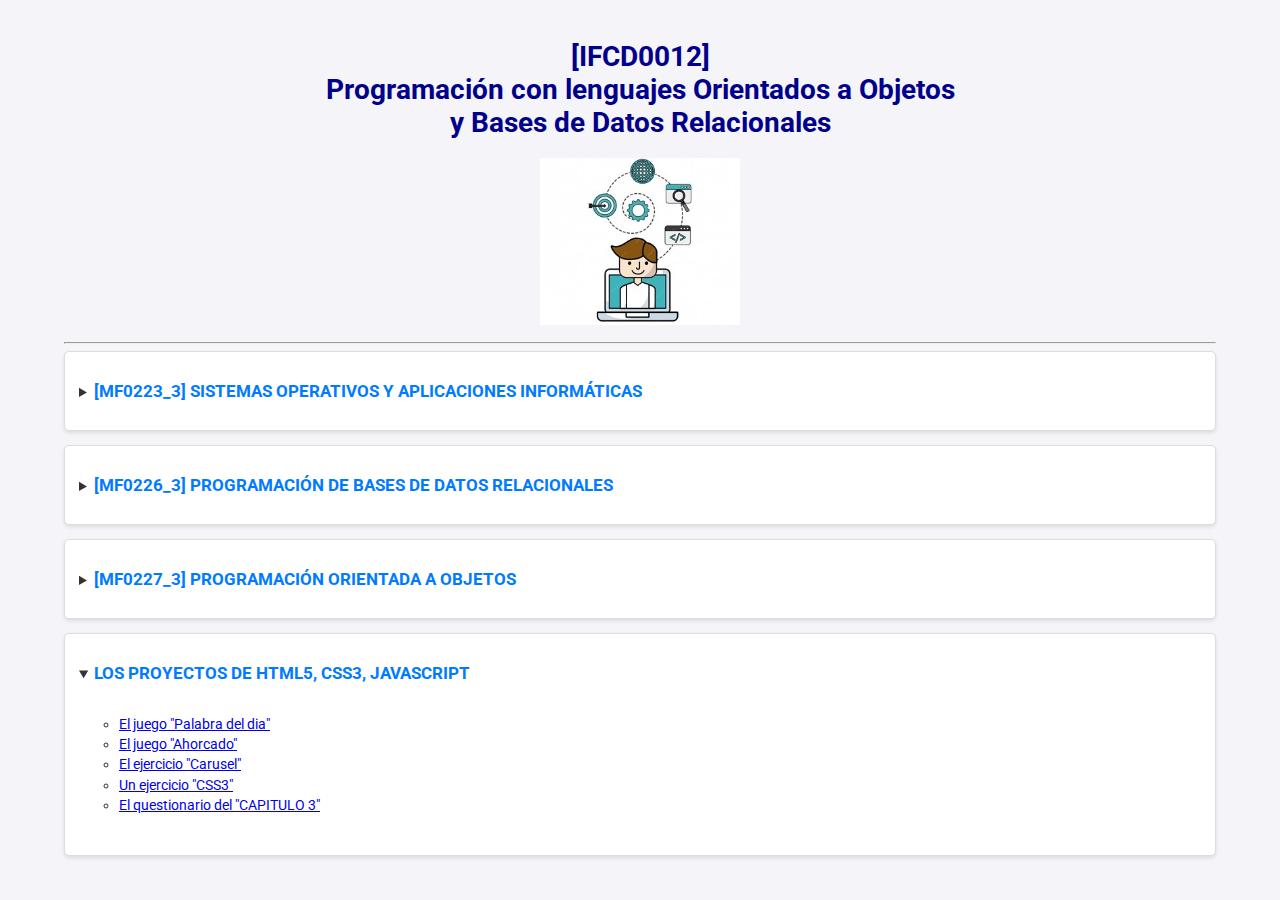
<file: index.html>
<!DOCTYPE html>
<html lang="es">
<head>
  <meta charset="UTF-8">
  <meta name="viewport" content="width=device-width, initial-scale=1.0">
  <link rel="stylesheet" href="./css/estilos.css">
  <!-- fonts de Google -->
  <link href="https://fonts.googleapis.com/css2?family=Roboto:wght@400;500;700&display=swap" rel="stylesheet">
  <!-- fonts de Google -->
  <title>IFCD0012</title>
</head>
<body>
  <!-- menu de navegacion -->
  <nav id="menu">
    <ul id="menu-content">
      <!--
      <li><a href="#sistemas-operativos">Sistemas Operativos</a></li>
      <li><a href="#bases-de-datos">Bases de Datos</a></li>
      <li><a href="#programacion-objetos">Programación Orientada a Objetos</a></li>
      <li><a href="#proyectos">Proyectos</a></li>
      -->
    </ul>
  </nav>
  <!-- menu de navegacion -->
  <h1 class="p">
      [IFCD0012]<br>Programación con lenguajes
      Orientados a Objetos <br>y Bases de Datos Relacionales
  </h1>
  <p class="centro"><img width="200px"  src="./img/poo.jpg" alt="poo image"></p>
  <hr>
  <details id="sistemas-operativos" class="prin">
  <summary><h2>[MF0223_3] SISTEMAS OPERATIVOS Y APLICACIONES INFORMÁTICAS</h2></summary> 
  <h3 title="del 7 al 23 de mayo 2024">[UF1465] Computadores para Bases de Datos (60h)</h3>
    <ul>
      <li><a target="_blank" href="https://youtu.be/0zkX6nlpiSk">Estructura y componentes de un computador</a></li>
      <li>Sistemas Operativos</li>
      <li>Sistemas de Archivo</li>
      <li>Multiproceso y Multiusuario</li>
      <li>Particionamiento lógico y máquinas virtuales. <mark>Virtual Box</mark></li>
      <li>Técnicas de configuración y ajuste de sistemas. <mark>El Kernel</mark></li>
    </ul>
  <h3 title="del 24 de mayo al 12 de junio 2024">[UF1466] Sistemas de Almacenamiento (70h)</h3>
    <ul>
      <li>Organización y gestión de la información</li>
      <li>Desarrollo de supuesto práctico: <mark>Veracrypt</mark></li>
    </ul>
  <h3 title="del 13 al 25 de junio 2024">[UF1467] Aplicaciones microinformáticas e internet para consulta y generación de documentación (40h)</h3>
    <ul>
      <li>Procesadores de Texto, Hojas de Cálculo y Edición de Presentaciones. <mark>Wikis, GitHub Pages, MarkDown</mark></li>
      <li>Uso de Internet: <mark>HTML y FTP (Filezilla)</mark></li>
      <li>Sistemas de control de versiones.<mark>GitHub y BitBucket</mark></li>
    </ul>
  </details>

  <details id="bases-de-datos" class="prin">
    <summary><h2>[MF0226_3] PROGRAMACIÓN DE BASES DE DATOS RELACIONALES</h2></summary>
  <h3 title="del 26 de junio al 9 de julio 2024">[UF2175] Diseño de Bases de Datos Relacionales (50h)</h3>
    <ul>
      <li>Introducción a las bases de datos</li>
      <li>Modelos conceptuales de bases de datos</li>
      <li>El modelo relacional</li>
      <li>El ciclo de vida de un proyecto</li>
      <li>Creación y diseño de bases de datos</li>
    </ul>
  <h3 title="del 10 al 31 de julio 2024">[UF2176] Definición y manipulación de datos (80h)</h3>
    <ul>
      <li>Lenguajes relacionales</li>
      <li>Operaciones en el modelo relacional</li>
      <li>El lenguaje de manipulación de la base de datos</li>
      <li>Transacciones</li>
      <li>XML</li>
    </ul>
  <h3 title="del 16 de agosto al 06 de septiembre 2024">[UF2177] Desarrollo de programas en el entorno de la Base de Datos (80h)</h3>
    <ul>
      <li>Lenguajes de programación de bases de datos</li>
    </ul>
  </details>

  <details id="programacion-objetos" class="prin">
    <summary><h2>[MF0227_3] PROGRAMACIÓN ORIENTADA A OBJETOS</h2></summary>
  <h3 title="del 9 septiembre al 4 de octubre 2024">[UF2404] Principios de la Programación Orientada a Objetos (90h)</h3>
    <ul>
      <li>Introducción al paradigma orientado a objetos</li>
      <li>Clases y objetos</li>
      <li>Generalización/Especialización: Herencia</li>
      <li>Relaciones entre clases</li>
      <li>Análisis del polimorfismo</li>
      <li>Técnicas de programación estructurada</li>
      <li>Estructura de la información</li>
      <li>Lenguajes de programación orientados a objetos</li>
      <li>Implementación del paradigma utilizando un lenguaje de programación orientado a objetos</li>
    </ul>
  <h3 title="del 7 al 29 de octubre 2024">[UF2405] Modelo de Programación Web y Bases de Datos (90h)</h3>
    <ul>
      <li>Introducción al desarrollo de aplicaciones en el modelo de programación web</li>
      <li>Arquitectura multicapa (n-tier)</li>
      <li>La capa de presentación</li>
      <li>Diseño de bases de datos relacionales</li>
      <li>Acceso a bases de datos relacionales: capa de acceso a datos</li>
      <li>Lenguajes de definición de datos</li>
      <li>Manipulación de los datos</li>
    </ul>
  <h3 title="del 30 de octubre al 20 de noviembre 2024">[UF2406] El Ciclo de Vida del Desarrollo de Aplicaciones (80h)</h3>
    <ul>
      <li>Proceso de ingeniería del software</li>
      <li>Planificación y seguimiento</li>
      <li>Diagramado</li>
      <li>Desarrollo de la GUI</li>
      <li>Calidad en el desarrollo del software</li>
      <li>Pruebas</li>
      <li>Excepciones</li>
      <li>Documentación</li>
    </ul>
  </details>
  <!-- SERHII -->
  <details id="proyectos" class="prin">
    <summary><h2>LOS PROYECTOS DE HTML5, CSS3, JAVASCRIPT</h2></summary>
    <ul>
      <li><a target="_blank" href="./apps/20240604_PALABRA_DEL_DIA/index.html">El juego "Palabra del dia"</a></li>
      <li><a target="_blank" href="./apps/ahorcado1/index.html">El juego "Ahorcado"</a></li>
      <li><a target="_blank" href="./apps/carrousel/index.html">El ejercicio "Carusel"</a></li>
      <li><a target="_blank" href="./apps/20240517_ANTONIO_ORIG/index.html">Un ejercicio "CSS3"</a></li>
      <li><a target="_blank" href="./apps/Cuestionario_CAPITULO_3/index.html">El questionario del "CAPITULO 3"</a></li>
    </ul>
  </details>
  <!-- SERHII -->
   <script src="./js/script.js" type="text/javascript"></script>
</body>
</html>
</file>
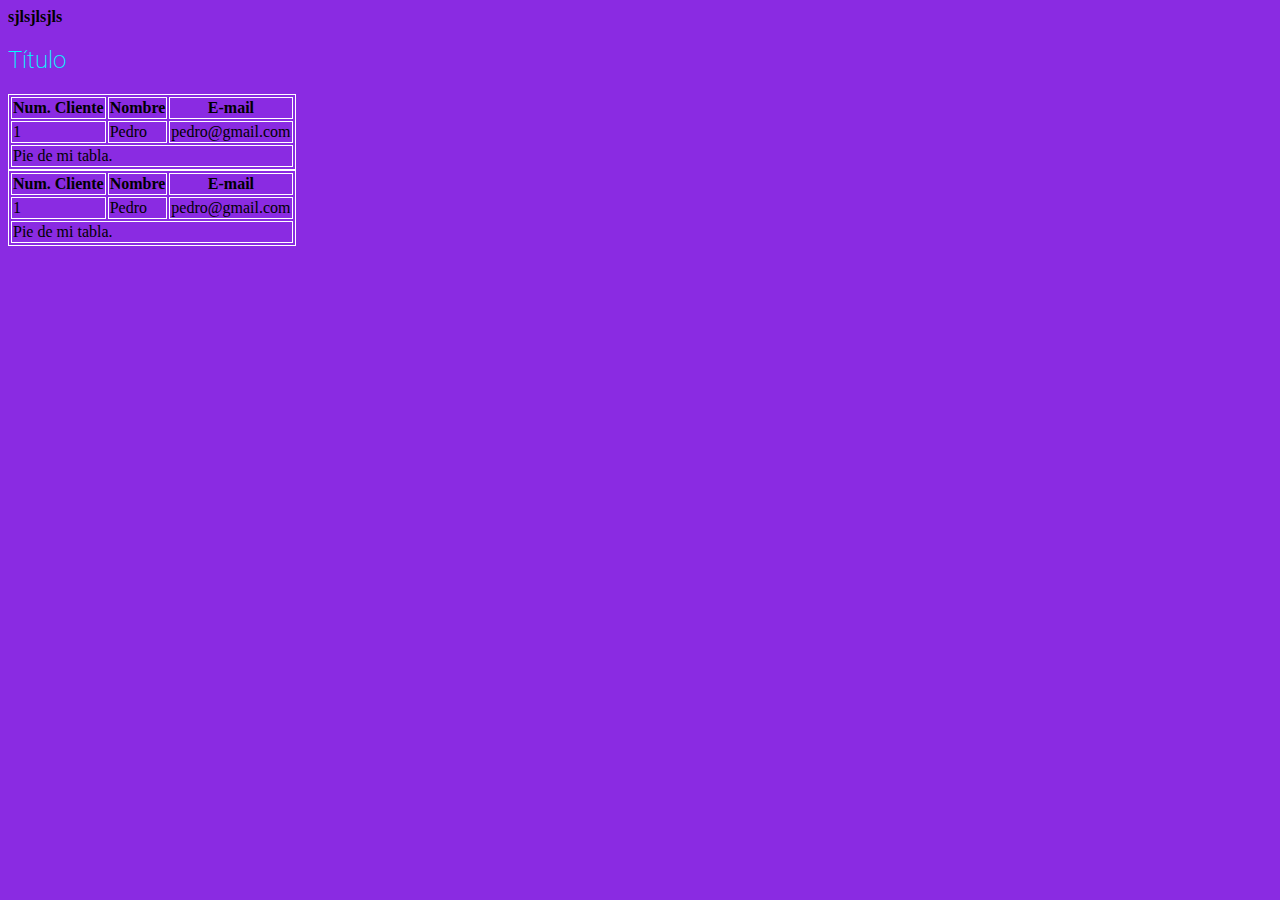
<file: apps/20240517_ANTONIO_ORIG/index.html>
<!DOCTYPE html>
<html lang="Es-es">
  <head>
    <meta charset="UTF-8" />
    <meta name="viewport" content="width=device-width, initial-scale=1.0" />
    <title>Document</title>
    <link rel="stylesheet" href="https://cdnjs.cloudflare.com/ajax/libs/font-awesome/6.5.2/css/all.min.css" integrity="sha512-SnH5WK+bZxgPHs44uWIX+LLJAJ9/2PkPKZ5QiAj6Ta86w+fsb2TkcmfRyVX3pBnMFcV7oQPJkl9QevSCWr3W6A==" crossorigin="anonymous" referrerpolicy="no-referrer" />

    <link rel="stylesheet" href="css/style.css" />
   
  </head>

  <body>
      <i class="fa-brands fa-facebook"></i>
      <b>sjlsjlsjls</b>
      <h2><i class="fa-solid fa-heart"></i>Título</h2>
      <i id="av" class="fa-solid fa-plane"></i>
      <i class="fa-solid fa-heart"></i>
      <table>
        <thead>
          <tr>
              <th>Num. Cliente</th>
              <th>Nombre</th>
              <th>E-mail</th>
          </tr>
        </thead>
        <tbody>
          <tr>
              <td>1</td>
              <td>Pedro</td>
              <td>pedro@gmail.com</td>
          </tr>
        </tbody>
        <tfoot>
            <tr rowspan="">
              <td colspan="3">Pie de mi tabla.</td>
            </tr>
        </tfoot>
      </table>


      <table>
        <thead>
          <tr>
              <th>Num. Cliente</th>
              <th>Nombre</th>
              <th>E-mail</th>
          </tr>
        </thead>
        <tbody>
          <tr>
              <td>1</td>
              <td>Pedro</td>
              <td>pedro@gmail.com</td>
          </tr>
        </tbody>
        <tfoot>
            <tr rowspan="">
              <td colspan="3">Pie de mi tabla.</td>
            </tr>
        </tfoot>
      </table>
      


      
  </body>
</html>
</file>
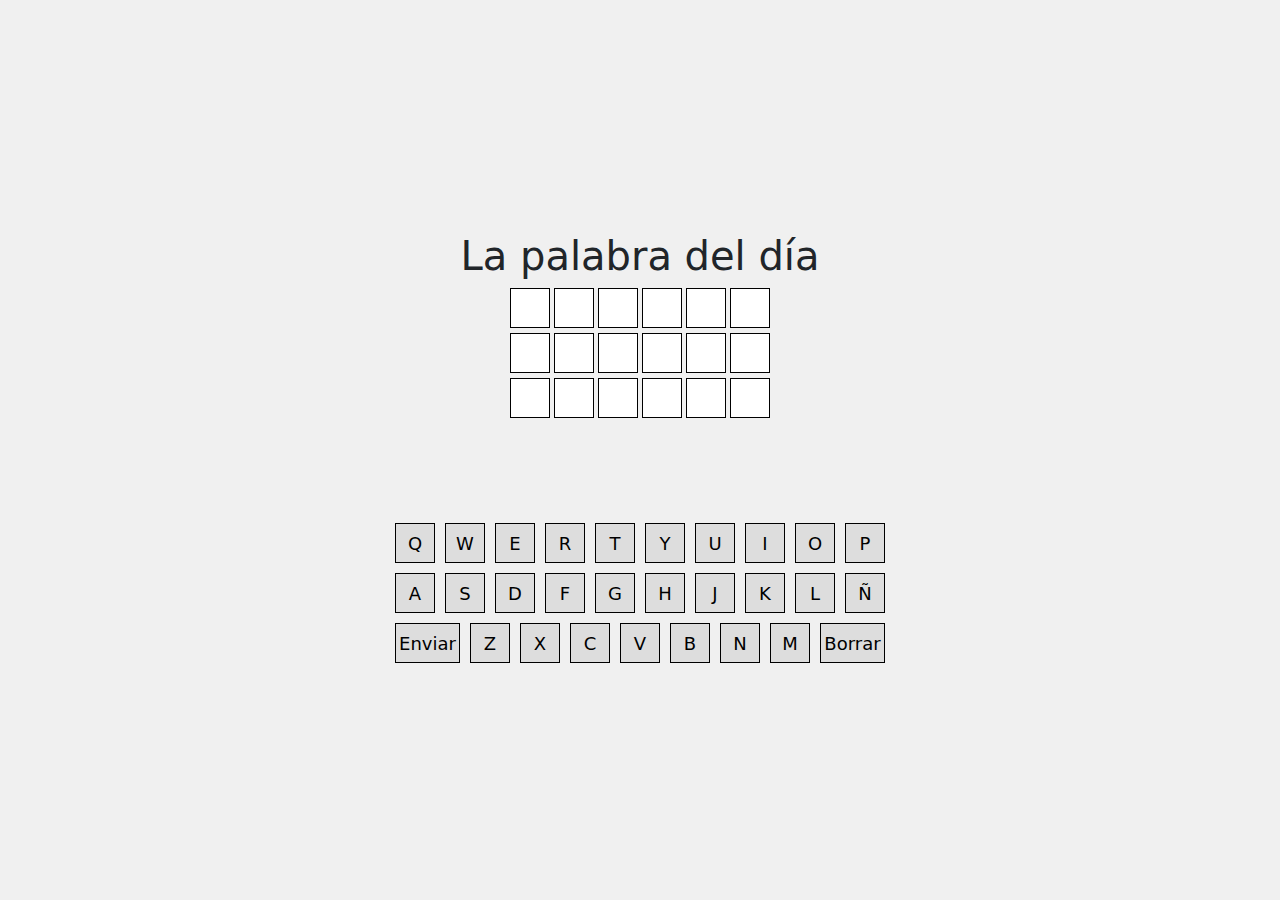
<file: apps/20240604_PALABRA_DEL_DIA/index.html>
<!DOCTYPE html>
<html lang="es">
<head>
    <meta charset="UTF-8">
    <meta name="viewport" content="width=device-width, initial-scale=1.0">
    <title>Document</title>
    <!-- CDN BOOTSTRAP V.5.3-->
    <link href="https://cdn.jsdelivr.net/npm/bootstrap@5.3.3/dist/css/bootstrap.min.css" rel="stylesheet" integrity="sha384-QWTKZyjpPEjISv5WaRU9OFeRpok6YctnYmDr5pNlyT2bRjXh0JMhjY6hW+ALEwIH" crossorigin="anonymous">
    <!-- CDN BOOTSTRAP V.5.3-->
    <script src="https://cdn.jsdelivr.net/npm/bootstrap@5.3.3/dist/js/bootstrap.bundle.min.js" integrity="sha384-YvpcrYf0tY3lHB60NNkmXc5s9fDVZLESaAA55NDzOxhy9GkcIdslK1eN7N6jIeHz" crossorigin="anonymous"></script>
    <!-- Mi propio CSS-->
    <link rel="stylesheet" href="./css/styles.css">
    

</head>
<body>
    <div class="container">
        <h1>La palabra del día</h1>
        <div id="idIntentos" class="intentos"></div>
        <div id="idAlfabeto" class="alfabeto"></div>
    </div>

    <!-- CDN BOOTSTRAP V.5.3-->
    <script src="https://cdn.jsdelivr.net/npm/@popperjs/core@2.11.8/dist/umd/popper.min.js" integrity="sha384-I7E8VVD/ismYTF4hNIPjVp/Zjvgyol6VFvRkX/vR+Vc4jQkC+hVqc2pM8ODewa9r" crossorigin="anonymous"></script>
    <script src="https://cdn.jsdelivr.net/npm/bootstrap@5.3.3/dist/js/bootstrap.min.js" integrity="sha384-0pUGZvbkm6XF6gxjEnlmuGrJXVbNuzT9qBBavbLwCsOGabYfZo0T0to5eqruptLy" crossorigin="anonymous"></script>
    <!-- Mi propio JavaScript-->
    <script src="./js/datos.js" type="text/javascript"></script>
    <script src="./js/script.js" type="text/javascript"></script>
</body>
</html>
</file>
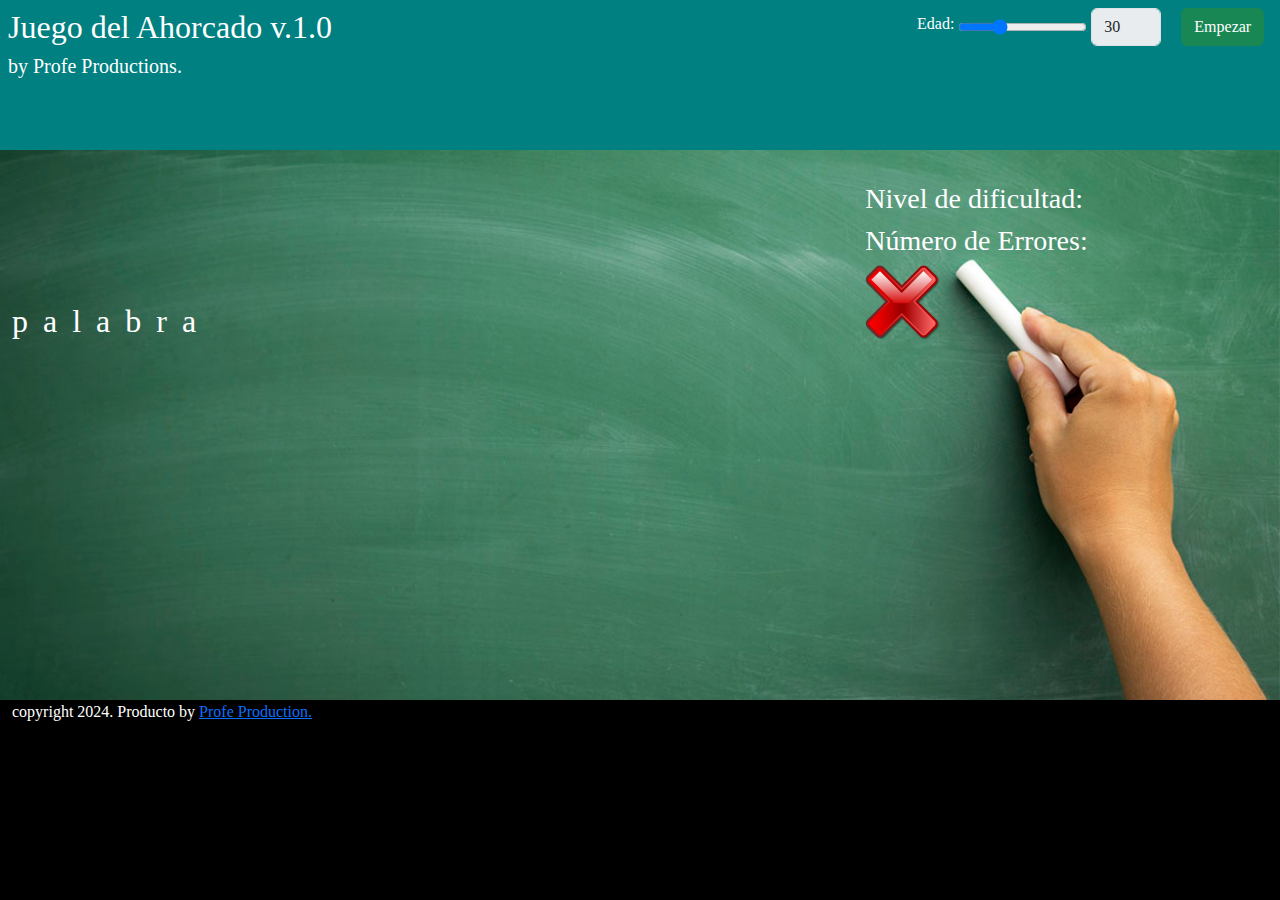
<file: apps/ahorcado1/index.html>
<!DOCTYPE html>
<html lang="en">
<head>
    <meta charset="UTF-8">
    <meta name="viewport" content="width=device-width, initial-scale=1.0">
    <title>Document</title>
    <link href="css/bootstrap.min.css" rel="stylesheet"  >
    <link href="css/style.css" rel="stylesheet" />

</head>
<body>
    <header class="container-fluid">    
        <div class="row">
            <div class="col-sm-12 col-lg-5 col-xl-6 p-2">
                <h2>Juego del Ahorcado v.1.0</h2>
                <h5>by Profe Productions.</h5>
            </div>
            <div class="col-sm-12 col-lg-5 col-xl-5 p-2">
                <div id="rango">
                    <label for ="edad" class="form-label me-1 mt-1">Edad:</label>
                    <input class="me-1" type="range" min="0" max="100" value="30" onchange="document.getElementById('edad').value = this.value" />
                    <input class="form-control me-1 small" id="edad" type="number" value="30" style="width:70px;" disabled />  
                </div>
            </div>
            <div class="col-sm-12 col-lg-2 col-xl-1 p-2">
                <button type="button" id="btn-1" class="btn btn-success" onclick="empezar()">Empezar</button>
            </div>
        </div>
    </header>
    <section class="container-fluid">
        <div class="row">
            <div class="col-lg-8">
                <div id="letras">

                </div>
                <div id="palabra">
                    <h2>palabra</h2>
                </div>
            </div>
            <div class="col-lg-4">
                <div id="errores">
                    <h3>Nivel de dificultad: <span id="dif"></span></h3>                    
                    <h3>Número de Errores: <span id="error"></span></h3>
                    
                    <div id="marcador">
                        <img src="img/error.png" alt="error" style="width:75px; height:75px;"/>
                    </div>

                </div>
            </div>
        </div>
    </section>
    <footer class="container-fluid">
        copyright 2024. Producto by <a href="mailto:toni@ngenio.net">Profe Production.</a>
    </footer>
    <script src="https://cdn.jsdelivr.net/npm/bootstrap@5.3.3/dist/js/bootstrap.bundle.min.js" integrity="sha384-YvpcrYf0tY3lHB60NNkmXc5s9fDVZLESaAA55NDzOxhy9GkcIdslK1eN7N6jIeHz" crossorigin="anonymous"></script>
    <script src="https://cdn.jsdelivr.net/npm/@popperjs/core@2.11.8/dist/umd/popper.min.js" integrity="sha384-I7E8VVD/ismYTF4hNIPjVp/Zjvgyol6VFvRkX/vR+Vc4jQkC+hVqc2pM8ODewa9r" crossorigin="anonymous"></script>
    <script src="https://cdn.jsdelivr.net/npm/bootstrap@5.3.3/dist/js/bootstrap.min.js" integrity="sha384-0pUGZvbkm6XF6gxjEnlmuGrJXVbNuzT9qBBavbLwCsOGabYfZo0T0to5eqruptLy" crossorigin="anonymous"></script>
    <script src="js/script.js" type="text/javascript"></script>
</body>
</html>
</file>
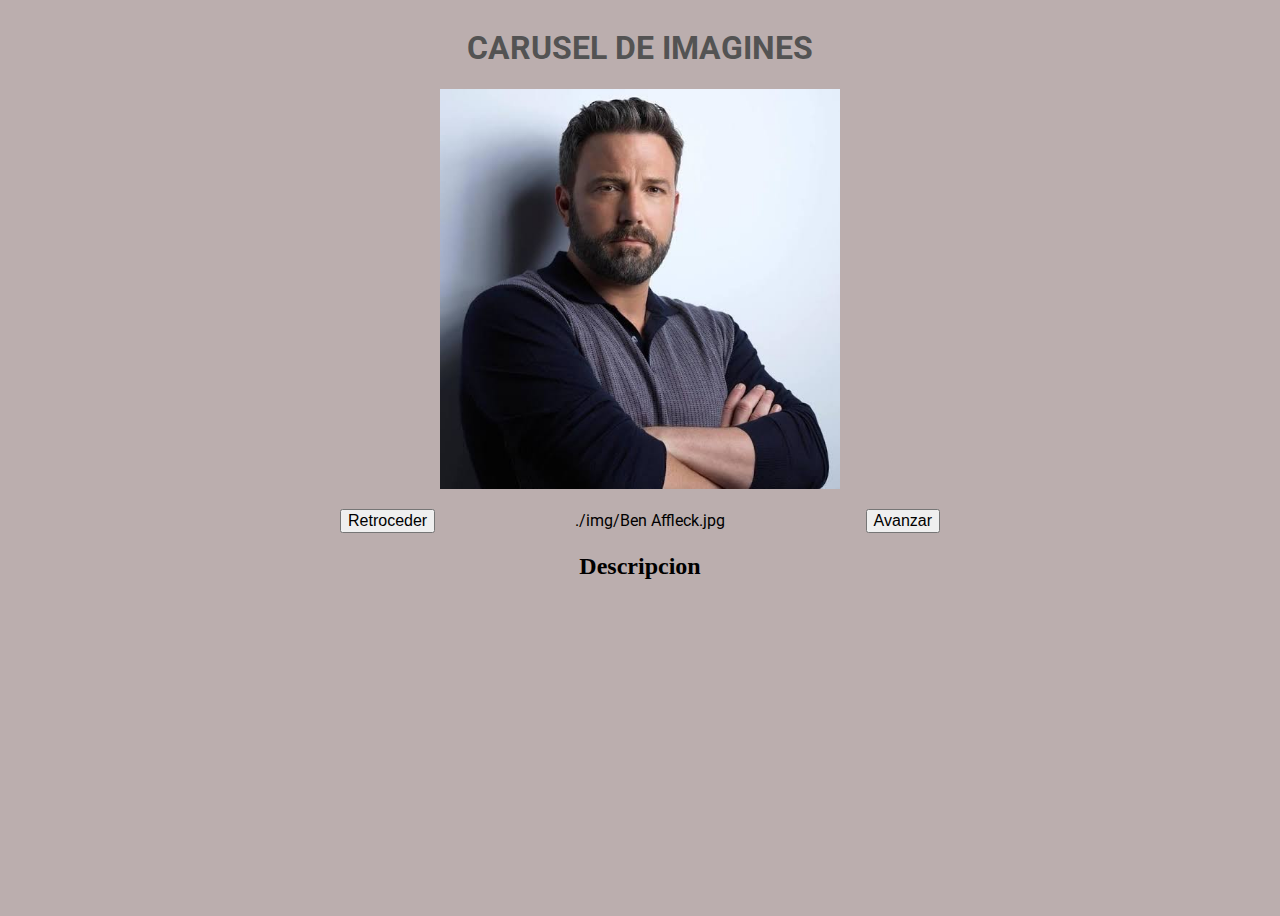
<file: apps/carrousel/index.html>
<!DOCTYPE html>
<html lang="es">
<head>
    <meta charset="UTF-8">
    <meta name="viewport" content="width=device-width, initial-scale=1.0">
    <title>CARROUSEL</title>
    <style>
        @import url('https://fonts.googleapis.com/css2?family=Roboto:ital,wght@0,100;0,300;0,400;0,500;0,700;0,900;1,100;1,300;1,400;1,500;1,700;1,900&display=swap');
        body {
            background-color: #bbaeae;
            display: flex;
            flex-direction: column;
            align-items: center;
            min-height: 100vh;
        }
        .divTitulo,
        .divImagen,
        .divBotones {
            text-align: center;
            font-family: 'Roboto', Verdana, Geneva, Tahoma, sans-serif;
        }
        .h1Titulo {
            color: rgb(83, 83, 83);
        }
        .divImagen {
            margin-bottom: 20px;
            width: 600px;
            height: 400px;
            overflow: hidden;
            /*border: 1px solid #ccc;*/
        }
        .divImagen img {
            width: 100%;
            height: 100%;
            object-fit: contain;
        }
        .divBotones {
            display: flex;
            align-items: center;
            width: 100%;
            justify-content: space-between;
            max-width: 600px;
        }
        #retrocederBoton,
        #avanzarBoton {
            padding: 10px, 20px;
            font-size: 16px;
            cursor: pointer;
        }
        #imgRuta {
            flex-grow: 1;
            text-align: center;
        }
    </style>
</head>
<body>
    <div class="divTitulo">
        <h1 class="h1Titulo">CARUSEL DE IMAGINES</h1>
    </div>
    <div class="divImagen">
        <img id="imagen" src="./img/Ben Affleck.jpg" alt="Ben Affleck">
    </div>
    <div class="divBotones">
        <button id="retrocederBoton" onclick="retroceder()">Retroceder</button>
        <span id="nombreImagen">./img/Ben Affleck.jpg</span>
        <button id="avanzarBoton" onclick="avanza()">Avanzar</button>
    </div>
    <script src="./js/claseImagen.js"></script>
    <div>
        <h2 id="idDescripcion" class="divDescripcion">Descripcion</h2>
    </div>
    <script>
        const RUTA = "./img/";
        const IMAGINES = [
            "Ben Affleck.jpg",
            "Anna Kendrick.jpg",
            "Jon Berntha.jpg",
            "J. K. Simmons.jpg",
            "John Lithgow.jpg",
            "Jean Smart.jpg",
            "Cynthia Addai-Robinson.jpg"
        ];
        let POSICION = 0;

        function avanza() {
            POSICION++;
            if (POSICION >= IMAGINES.length) {
                POSICION = 0;
            }
            mostrarImg();
        };

        function retroceder() {
            POSICION--;
            if (POSICION < 0) {
                POSICION = IMAGINES.length - 1;
            }
            mostrarImg();
        };

        function mostrarImg() {
            let imagen = RUTA + IMAGINES[POSICION];
            let fichero = imagen.substring(imagen.lastIndexOf("/") + 1, imagen.lastIndexOf("."))
            document.getElementById("imagen").src = imagen;
            document.getElementById("imagen").alt = fichero;
            document.getElementById("nombreImagen").innerHTML = imagen;
        };
    </script>
</body>
</html>
</file>
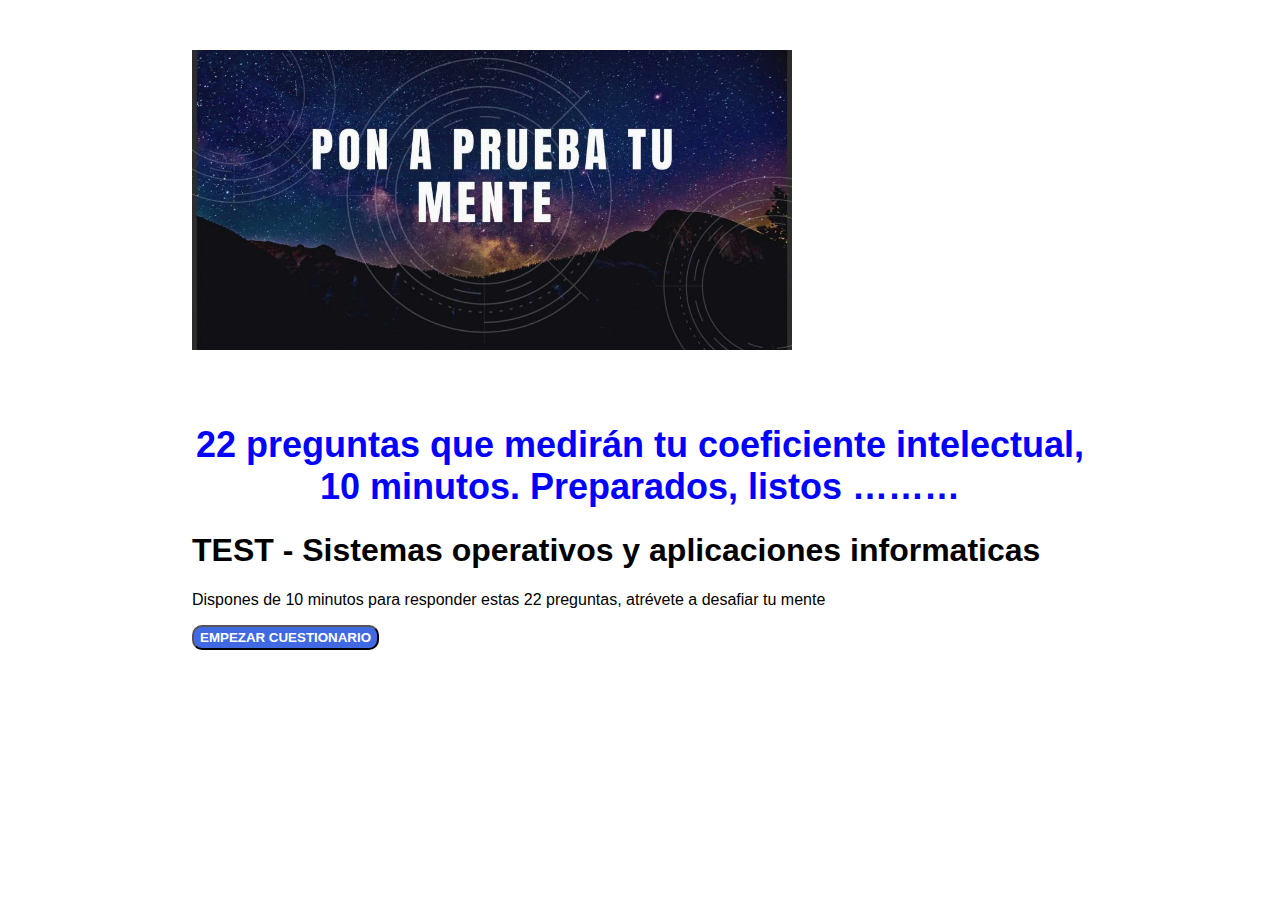
<file: apps/Cuestionario_CAPITULO_3/index.html>
<!DOCTYPE html>
<html lang="en">
<head>
    <meta charset="UTF-8">
    <meta name="viewport" content="width=device-width, initial-scale=1.0">
    <title>TEST DE CONOCIMIENTOS</title>
    <style>
        body {
            display: flex;
            flex-direction: column;
            align-items: center;
            margin: 0 15% 0 15%;
            font-family: Verdana, Geneva, Tahoma, sans-serif;
         }
        .divTituloGeneral {
            text-align: center;
            color: blue;
            font-size: large;
        }
        .divImg {
            width: 600px;
            height: 400px;
          }
        .divImg img {
            width: 100%;
            height: 100%;
            object-fit: contain;
        }
        .inputClasEmpezar,
        .inputClasSiguiente {
            height: 25px;
            background-color: royalblue;
            color: white;
            font-weight: bold;
            border-radius: 10px;
            border-style: 1px solid royalblue;
        }
        .divClasSiguiente {
            width: 100%;
            text-align: right;
        }
        .divClasNumPregunta,
        .divClasPregunta {
            width: 100%;
            font-size: 18px;
            font-weight: bold;
            text-align: left;
        }
    </style>
    
</head>
<body>
    <div>
    <div class="divImg">
        <img src="./img/Cuestionario_4.jpg" alt="Cuestionario_4">
    </div>
    <div class="divTituloGeneral">
        <h1 class="hTituloGeneral" >
            22 preguntas que medirán tu coeficiente intelectual, 10 minutos. Preparados, listos ………
        </h1>
    </div>
    <div>
        <h1 id="iTitulo" class="cTitulo">TEST - Sistemas operativos y aplicaciones informaticas</h1>
        <p id="pIdStart" class="pClasStart">Dispones de 10 minutos para responder estas 22 preguntas, atrévete a desafiar tu mente</p>
        <input type="button" value="EMPEZAR CUESTIONARIO" id="inputIdEmpezar" class="inputClasEmpezar" onclick="empezarCuestionario()">
    </div>
</div>
<script src="./js/preguntas.js"></script>
    <script>
        let preguntaActual = 0;

        function mostrarPregunta() {
            const pregunta = preguntas[preguntaActual];

            // Crear el contenido de la pregunta
            // 1. Pregunta
            const numPreguntaDiv = document.createElement("div");
            numPreguntaDiv.id = "divIdNumPregunta";
            numPreguntaDiv.className = "divClasNumPregunta";
            numPreguntaDiv.innerHTML = `
                <p id="pIdNumPregunta" class="pClasNumPregunta">${pregunta.numero}</p>
            `;
            // Elige la respuesta falsa:
            const preguntaDiv = document.createElement("div");
            preguntaDiv.id = "divIdPregunta";
            preguntaDiv.className = "divClasPregunta";
            preguntaDiv.innerHTML = `
                <p id="pIdPregunta" class="pClasPregunta">${pregunta.pregunta}</p>
            `;

            // Crear el contenido de las opciones
            const opcionesDiv = document.createElement("div");
            opcionesDiv.id = "divIdOpciones";
            opcionesDiv.className = "divClasOpciones";

            // Creamos etiqueta <fieldset> para agrupar varios opciones de las respuestas
            // de una pregunta, con <legend> proporcionado un titulo "Opciones"
            opcionesDiv.innerHTML = `
                <fieldset>
                    <legenda>Opciones</legenda>
                </fieldset>
            `;
            const fieldset = opcionesDiv.querySelector("fieldset");

            // Creamos varios opciones de las respuestas
            pregunta.opciones.forEach((opcion, index) => {
                fieldset.innerHTML += `
                    <p>
                        <input type="radio" name="opciones" id="opcId${index}" value="${index}">
                        <label for="opcId${index}" id="lblId${index}">${index + 1}) ${opcion}</label>
                    </p>
                `;                
            });

            // Crear el boton SIGUIENTE
            const nextButtonDiv = document.createElement("div");
            nextButtonDiv.id = "divIdSiguiente";
            nextButtonDiv.className = "divClasSiguiente";
            nextButtonDiv.innerHTML = '<input type="button" value="SIGUIENTE" id="inputIdSiguiente" class="inputClasSiguiente" onclick="siguientePregunta()">'

            // Agregar el contenido al cuerpo del documento
            document.body.appendChild(numPreguntaDiv);
            document.body.appendChild(preguntaDiv);
            document.body.appendChild(opcionesDiv);
            document.body.appendChild(nextButtonDiv);
        }

        function empezarCuestionario() {
            // Ocultar el boton y el parrafo
            document.getElementById("inputIdEmpezar").style.display = "none";
            document.getElementById("pIdStart").style.display = "none";
            // Creamos el contenido al cuerpo del documento
            mostrarPregunta();
        }

        function siguientePregunta() {
            // Pasamos a la siguinte pregunta
            preguntaActual++;
            if (preguntaActual < preguntas.length) {
                // Eliminamos el contenido al cuerpo del documento
                document.getElementById("divIdNumPregunta").remove();
                document.getElementById("divIdPregunta").remove();
                document.getElementById("divIdOpciones").remove();
                document.getElementById("divIdSiguiente").remove();
                // Creamos el contenido al cuerpo del documento
                mostrarPregunta();
            } else {
                alert("Cuestionario completado");
            }
        }
    </script>
</body>
</html>
</file>
<file: css/estilos.css>
* {
  font-family: 'Roboto', sans-serif;
}

body {
  font-size: 14px;
  width: 90%;
  margin: 0 auto;
  background-color: #f4f4f9;
  color: #333;
}
h1.p {
  text-align: center;
  color: darkblue;
}
h1 span {
  font-size: 0.8em;
  color: darkgrey;
}
h2 {
  font-size: 1.2em;
  color: #007BFF;
  line-height: 1.8em;
}
h3 {
  font-size: 1.1em;
  color: #333;
  line-height: 1.5em;
}

details {
  background-color: #fff;
  border: 1px solid #ddd;
  border-radius: 5px;
  margin-bottom: 1em;
  box-shadow: 0 2px 4px rgba(0,0,0,0.1);
  padding: 10px;
  animation: fadeIn 0.5s ease-in-out;
}

details.prin {
  padding-left: 1em;
}

details[open] summary::before {
  color: #007BFF;
}

details summary::before {
  color: #007BFF;
}

summary h2 {
  display: inline-block;
}

details summary:hover {
  color: #0056b3;
}

/*
.prin summary {
  font-weight: 600;
  font-size: 1.1em;
  background-color: white;
  cursor: pointer;
}

summary h2 {
  display: inline-block;
}

summary {
  font-weight: 600;
  font-size: 1.1em;
  background-color: white;
}

summary a {
  text-decoration: none;
  cursor: pointer;
  color: black;
}

summary a:hover {
  text-decoration: overline;
  background-color: antiquewhite;
}
blockquote {
  font-size: 0.9 !important;
  margin-top: 0.1em;
  margin-bottom: 0.1em;
}
*/

nav {
  margin: 20px 0;
}

nav ul {
  list-style: none;
  padding: 0;
  margin: 0;
  display: flex;
  background-color: #007BFF;
}

nav ul li {
  position: relative;
}

nav ul li a {
  color: #fff;
  text-decoration: none;
  font-weight: 500;
  padding: 10px 20px;
  display: block;
  transition: background-color 0.3s;
}

nav ul li a:hover {
  background-color: #0056b3;
  border-radius: 5px;
}

nav ul ul {
  width: 200px;
}

nav ul ul li a {
  padding: 10px;
}

nav ul li:hover > ul {
  display: flex;
}

nav ul ul ul {
  left: 100%;
  top: 0;
}

ul {
  list-style: circle;
  padding-bottom: 1em;
  margin-bottom: 1em;
}
.tema {
  font-size: 0.8em;
  padding-left: 2em;
}
.tema img {
  padding-top: 5px;
}

sup {
  font-weight: bolder;
  font-size: 1.1;
  color: blue;
}
li {
  margin-bottom: 0.3em;
}
figure {
  color: darkblue;
  font-size: 0.85em;
  text-align: center;
}

.centro {
  text-align: center;
}
mark {
  background-color: #fff9c4;
}

@keyframes fadeIn {
  from {
    opacity: 0;
  }
  to {
    opacity: 1;
  }
}

@media (max-width: 768px) {
  body {
    font-size: 16px;
  }
  h1.p {
    font-size: 1.5em;
  }
  h2 {
    font-size: 1.1em;
  }
  h3 {
    font-size: 1em;
  }
}
</file>
<file: apps/20240517_ANTONIO_ORIG/css/style.css>
@charset "utf-8";
@import "textos.css";

body{
    background-color:blueviolet;
}


table{
    border: 1px solid white;
    
}
th{
    border: 1px solid white;  
}

tr{
    border: 1px solid white; 
}

td{
    border: 1px solid white; 
}
</file>
<file: apps/20240604_PALABRA_DEL_DIA/css/styles.css>
body {
    display: flex;
    justify-content: center;
    align-items: center;
    height: 100vh;
    background-color: #f0f0f0;
    margin: 0;
}

.container {
    text-align: center;
}

.intentos {
    margin-bottom: 100px;
}

.alfabeto {
    margin-top: 100px;
}

.fila-intento {
    display: flex;
    justify-content: center;
    margin: 5px 0;
}
.letra {
    width: 40px;
    height: 40px;
    margin: 0 2px;
    display: flex;
    justify-content: center;
    align-items: center;
    font-size: 24px;
    border: 1px solid #000;
    background-color: #fff;
}

.fila-alfabeto {
    display: flex;
    flex-wrap: wrap;
    justify-content: center;
}
.boton-letra,
.boton-enviar-borrar {
    width: 40px;
    height: 40px;
    margin: 5px;
    display: flex;
    justify-content: center;
    align-items: center;
    font-size: 18px;
    border: 1px solid #000;
    cursor: pointer;
    background-color: #ddd;
}

.boton-enviar-borrar {
    width: 65px;
}
</file>
<file: apps/ahorcado1/css/style.css>
@charset "utf-8";

body{
    background-color:black;
    color:white;
    font-family: Verdana;
}

header{
    height: 150px;
    background-color:teal;
}
section{
    height:550px;
    background-image:url('../img/fondo.jpg');
    background-repeat: no-repeat;
    background-size: cover;
    background-position: center center;
    padding:2rem;
}
/*footer {

}*/

.myletra{
    padding:0.6rem;
    width:45px;
    height: 45px;
    text-align: center;   
    background-color:white;
    border:1px solid red;
    border-radius:12px;
    margin-right:.7rem;
    margin-bottom:1rem;
    color:red;

}
.myletra:hover{
    background-color:red;
    color:white;
    border:1px solid yellow;

}

#palabra {
    font-size: 40px;
    letter-spacing: 15px;
}

#letras{ 
    margin-bottom:120px;
}

#rango{
    width:100%;
    display:flex;
    flex-direction: row;
    flex-wrap:nowrap;
    justify-content:end;
}
</file>
